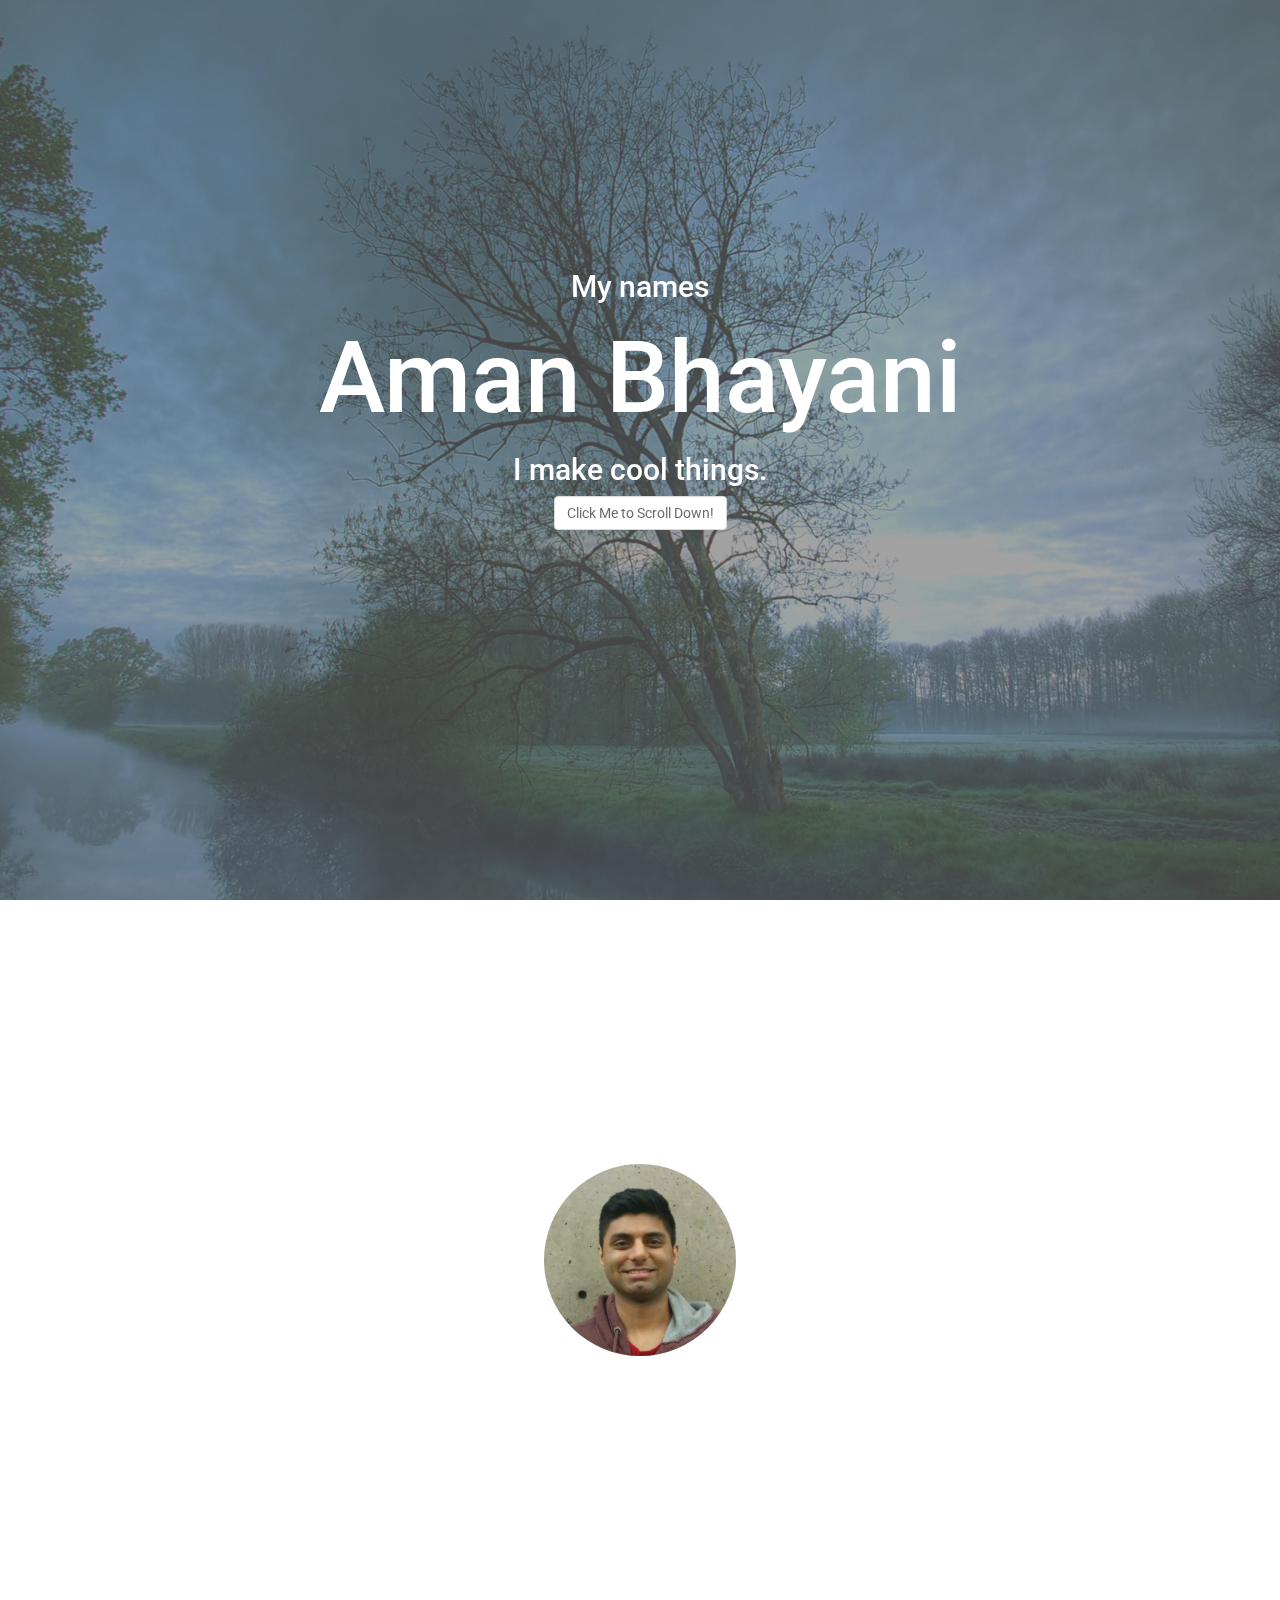
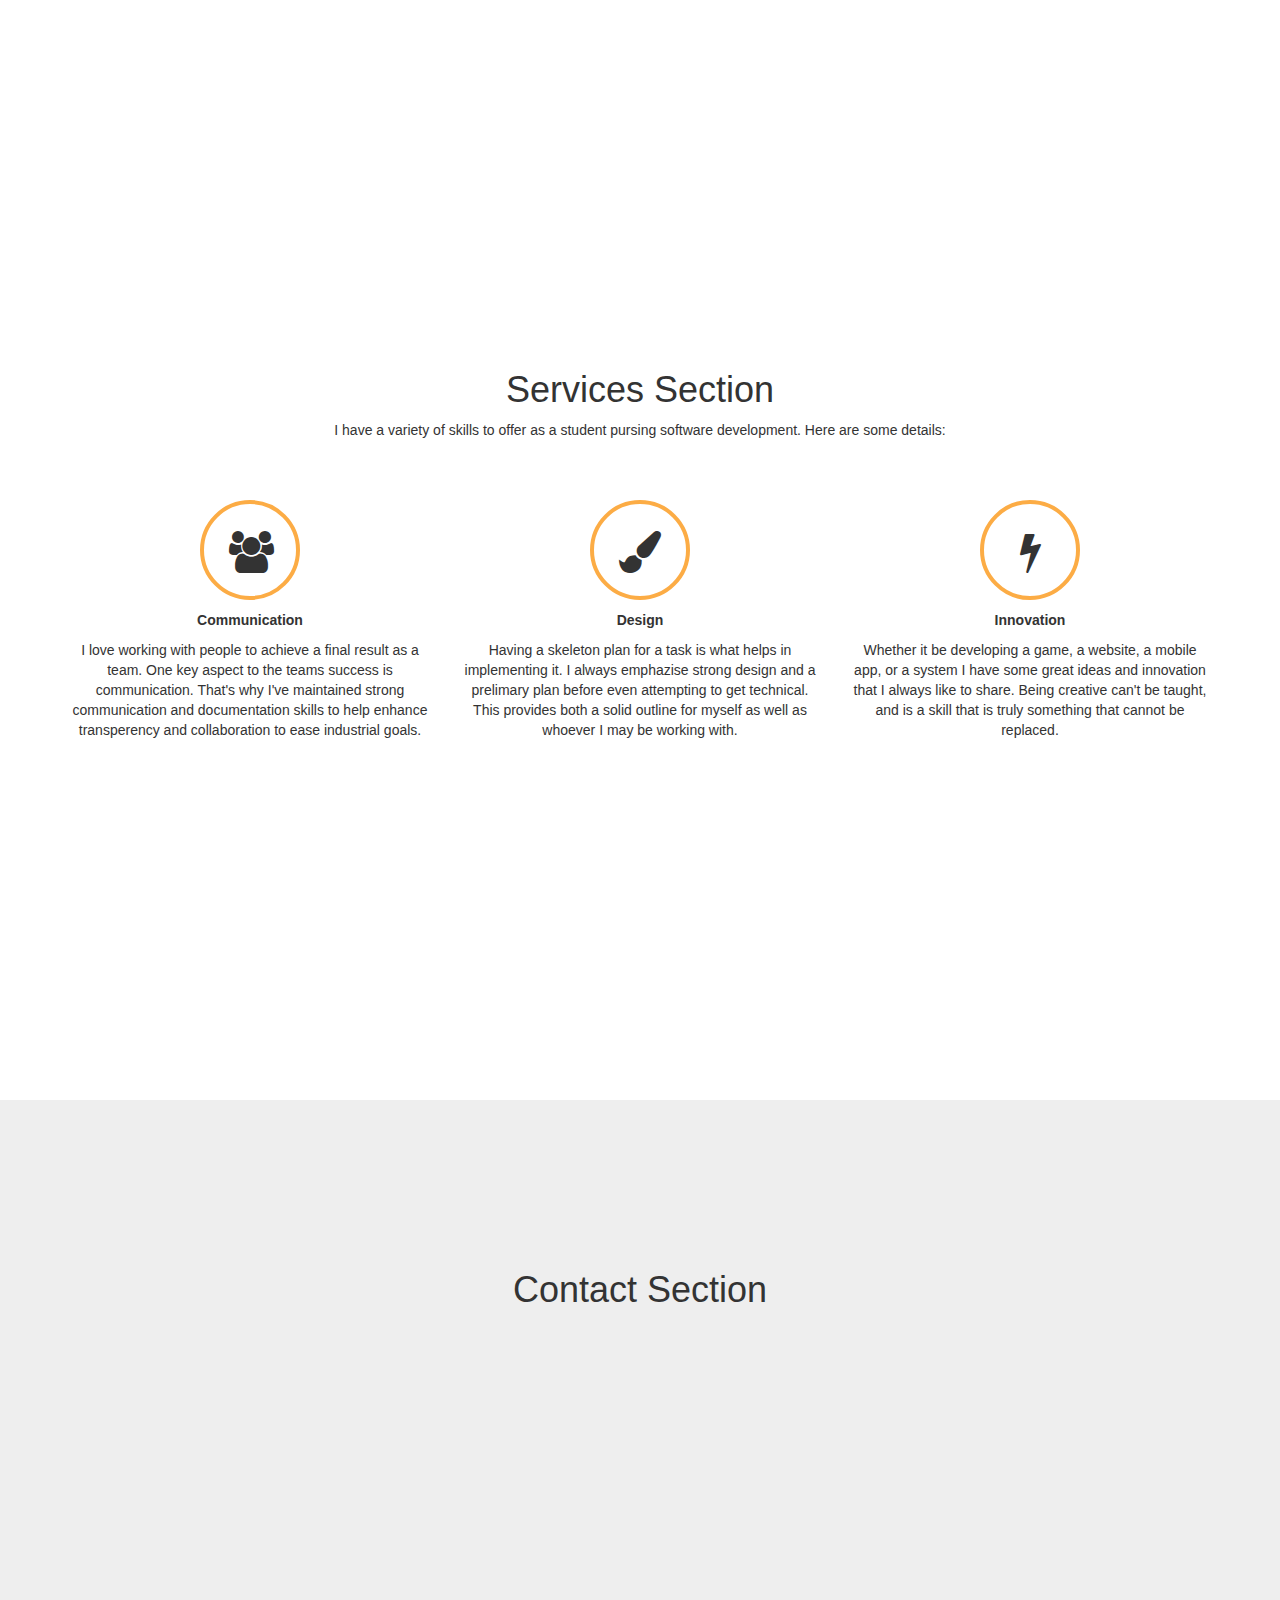
<file: startbootstrap-scrolling-nav-1.0.4/startbootstrap-scrolling-nav-1.0.4/index.html>
<!DOCTYPE html>
<html lang="en"><head>

    <meta charset="utf-8">
    <meta http-equiv="X-UA-Compatible" content="IE=edge">
    <meta name="viewport" content="width=device-width, initial-scale=1">
    <meta name="description" content="">
    <meta name="author" content="">

    <title>Scrolling Nav - Start Bootstrap Template</title>

    <!-- Bootstrap Core CSS -->
    <link href="css/bootstrap.min.css" rel="stylesheet">

    <!-- Custom CSS -->
    <link href="css/scrolling-nav.css" rel="stylesheet">

    <!-- HTML5 Shim and Respond.js IE8 support of HTML5 elements and media queries -->
    <!-- WARNING: Respond.js doesn't work if you view the page via file:// -->
    <!--[if lt IE 9]>
        <script src="https://oss.maxcdn.com/libs/html5shiv/3.7.0/html5shiv.js"></script>
        <script src="https://oss.maxcdn.com/libs/respond.js/1.4.2/respond.min.js"></script>
    <![endif]-->

    <!-- Google Fonts -->
    <link href="https://fonts.googleapis.com/css?family=Roboto" rel="stylesheet" type="text/css">

    <!-- Font Awesome -->
    <link rel="stylesheet" href="https://maxcdn.bootstrapcdn.com/font-awesome/4.5.0/css/font-awesome.min.css">


</head>

<!-- The #page-top ID is part of the scrolling feature - the data-spy and data-target are part of the built-in Bootstrap scrollspy function -->

<body id="page-top" data-spy="scroll" data-target=".navbar-fixed-top">

    <!-- Navigation -->
    <nav class="navbar navbar-default navbar-fixed-top" role="navigation" style="display: block;">
        <div class="container">
            <div class="navbar-header page-scroll">
                <button type="button" class="navbar-toggle" data-toggle="collapse" data-target=".navbar-ex1-collapse">
                    <span class="sr-only">Toggle navigation</span>
                    <span class="icon-bar"></span>
                    <span class="icon-bar"></span>
                    <span class="icon-bar"></span>
                </button>
                <a class="navbar-brand page-scroll" href="#page-top">Start Bootstrap</a>
            </div>

            <!-- Collect the nav links, forms, and other content for toggling -->
            <div class="collapse navbar-collapse navbar-ex1-collapse">
                <ul class="nav navbar-nav">
                    <!-- Hidden li included to remove active class from about link when scrolled up past about section -->
                    <li class="hidden">
                        <a class="page-scroll" href="#page-top"></a>
                    </li>
                    <li class="">
                        <a class="page-scroll" href="#about">About</a>
                    </li>
                    <li class="active">
                        <a class="page-scroll" href="#services">Services</a>
                    </li>
                    <li class="">
                        <a class="page-scroll" href="#contact">Contact</a>
                    </li>
                </ul>
            </div>
            <!-- /.navbar-collapse -->
        </div>
        <!-- /.container -->
    </nav>

    <!-- Intro Section -->
    <section id="intro" class="intro-section" style="display: block;">
        <div class="container">
            <div class="row">
                <div class="col-md-12">
                    <div id="info">
                        <h2>My names</h2>
                        <h1 style="font-size: 100px"> Aman Bhayani </h1>
                        <h2>I make cool things.</h2>
                        <a class="btn btn-default page-scroll" href="#about">Click Me to Scroll Down!</a>
                    </div>
                </div>
            </div>
        </div>
    </section>

    <!-- About Section -->
    <section id="about" class="about-section">
            <div class="container">
                <div class="row">
                    <div class="col-md-12">
                        <div id="about-info">
                                <h1>About Section</h1>
                                <br><br>
                                <img src="img/Aman.jpg" height="200px," width="200px"> 
                            <div class="col-md-12">
                                <br><br>
                                <p> I'm a 3rd year student at the University of Victoria, pursuing a degree in Computer Science with a concentration in Software Enginering. I am continuously learning new software development methods and always eager to get my hands on any project I can find. I have a strong business backgroud and interactive nature to collaborate with others on deploying and achieving goals. Should you be seeking a Software Engineer to be a valuable asset to your business please do not hesitate to contact me.
                                </p> 
                            </div>

                            <div class="col-md-12"><br><br></div>

                            <div class="col-md-4">
                                <p> <strong> Location:</strong> Victoria BC</p>
                            </div>

                            <div class="col-md-4">
                                <p> <strong> Email:</strong> abhayani@uvic.ca </p>
                            </div>

                            <div class="col-md-4">
                                 <p> <strong> Expected Graduation Date: </strong> December 2018 </p>
                            </div>
                        </div>
                    </div>
                </div>
            </div>
    </section>

    <!-- Services Section -->
    <section id="services" class="services-section">
        <div class="container">
            <div class="row">
                <div class="col-lg-12">
                    <h1>Services Section</h1>
					<p style="padding-bottom: 50px;">
                    I have a variety of skills
                    to offer as a student pursing software development. 
                    Here are some details:
                    </p>
                </div>

                <div class="col-lg-4">
                    <div class="center">
                        <i class="fa fa-users fa-3x" aria-hidden="true" style="color: rgb(51, 51, 51); background-color: rgb(255, 255, 255);"></i>
                            <p class="promo-caption"><b>Communication</b></p>
                                <p class="Communication">
                                    I love working with people 
                                    to achieve a final result as a team.
                                    One key aspect to the teams success is communication.
                                    That's why I've maintained strong 
                                    communication and documentation skills to help enhance transperency
                                    and collaboration to ease industrial goals.
                                </p>
                    </div>
                </div>


                <div class="col-lg-4">
                    <div class="center">
                        <i class="fa fa-paint-brush fa-3x" aria-hidden="true" style="color: rgb(51, 51, 51); background-color: rgb(255, 255, 255);"></i>
                            <p class="promo-caption"><b>Design</b></p>
                                <p class="Design">
                                    Having a skeleton plan for a task is what
                                    helps in implementing it. 
                                    
                                    I always emphazise strong design and a prelimary
                                    plan before even attempting to get technical.
                                    This provides both a solid outline for
                                    myself as well as whoever I may be working with.
                                </p>
                    </div>
                </div>


                <div class="col-lg-4">
                    <div class="center">
                        <i class="fa fa-bolt fa-3x" aria-hidden="true" style="color: rgb(51, 51, 51); background-color: rgb(255, 255, 255);"></i>
                            <p class="promo-caption"><b>Innovation</b></p>
                                <p class="Innovation">
                                Whether it be developing a game, a website, 
                                a mobile app, or a system I have some great ideas and innovation
                                that I always like to share. Being creative can't be taught,
                                and is a skill that is truly something that cannot be replaced.
                                </p>
                    </div>
                </div>



            </div>
        </div>
    </section>

    <!-- Contact Section -->
    <section id="contact" class="contact-section">
        <div class="container">
            <div class="row">
                <div class="col-lg-12">
                    <h1>Contact Section</h1>
                </div>
            </div>
        </div>
    </section>

    <!-- jQuery -->
    <script src="js/jquery.js"></script>
    <script src="js/jquery.color.js"></script>


    <!-- Bootstrap Core JavaScript -->
    <script src="js/bootstrap.min.js"></script>

    <!-- Scrolling Nav JavaScript -->
    <script src="js/jquery.easing.min.js"></script>
    <script src="js/scrolling-nav.js"></script>




</body></html>
</file>
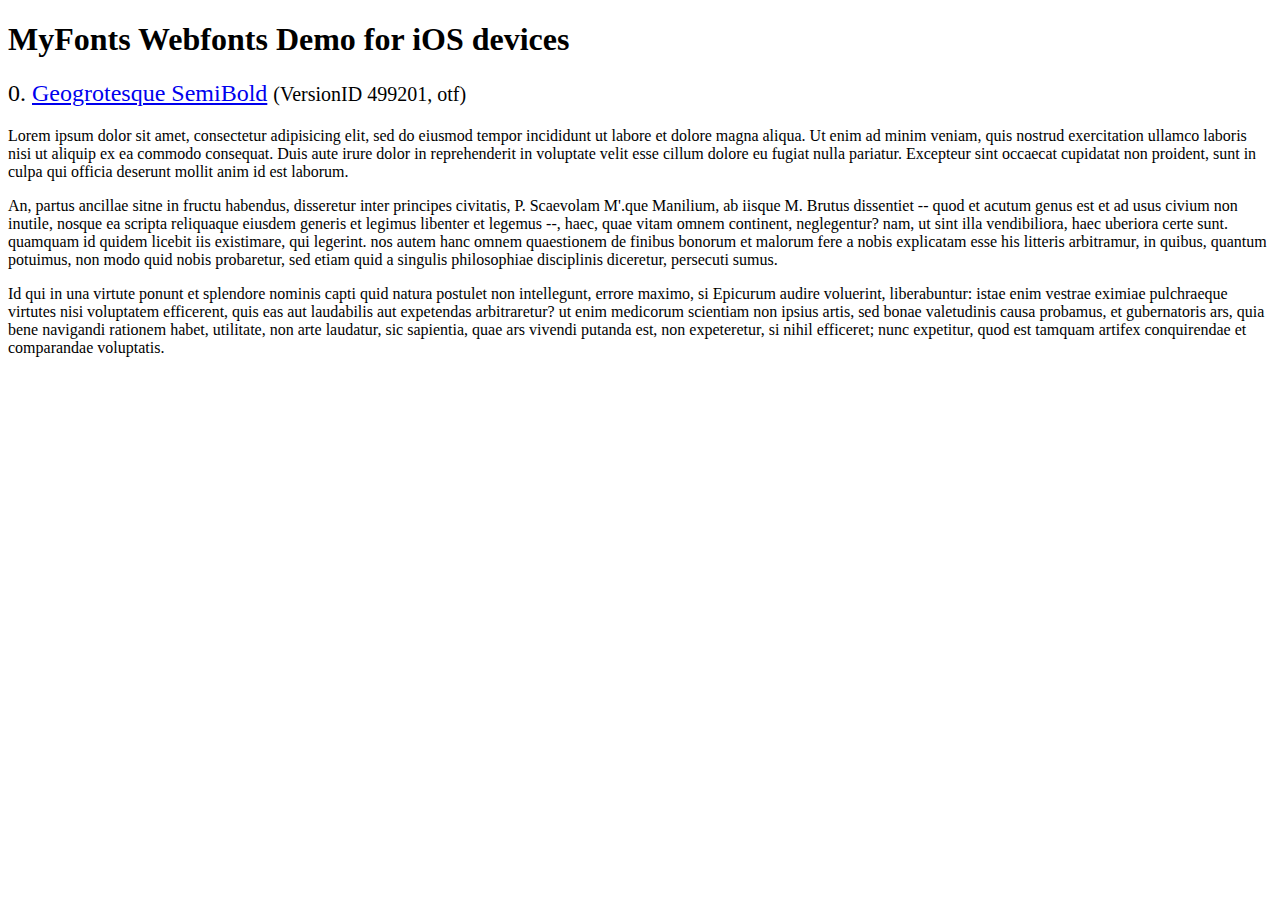
<file: FlexSlider-release-2-2-0/demo/fonts/webfonts/geo-semibold/svg/index.html>
<!DOCTYPE html>
<html>
<head>
<title>MyFonts Webfonts Demo for iOS devices</title>
<meta http-equiv="content-type" content="text/html; charset=utf-8" />

<style type="text/css" media="all">

	h2 {
		 font-weight:normal;
	}

		
	@font-face {
		font-family:"Geogrotesque-SemiBold";
		src:url("style_169898.svg#Geogrotesque-SemiBold") format("svg");
	}
	
	.webfont_0 {
		font-family: Geogrotesque-SemiBold;
	}
		
</style>

</head>

<body>

<h1>MyFonts Webfonts Demo for iOS devices</h1>


<h2>0. <span class='webfont_0'><a href='http://new.myfonts.com/search/style::169898/'>Geogrotesque SemiBold</a></span>
<small>(VersionID 499201, otf)</small>
</h2>

<p class='webfont_0'>Lorem ipsum dolor sit amet, consectetur adipisicing elit, sed do eiusmod tempor incididunt ut labore et dolore magna aliqua. Ut enim ad minim veniam, quis nostrud exercitation ullamco laboris nisi ut aliquip ex ea commodo consequat. Duis aute irure dolor in reprehenderit in voluptate velit esse cillum dolore eu fugiat nulla pariatur. Excepteur sint occaecat cupidatat non proident, sunt in culpa qui officia deserunt mollit anim id est laborum.</p>

<p class='webfont_0'>An, partus ancillae sitne in fructu habendus, disseretur inter principes civitatis, P. Scaevolam M'.que Manilium, ab iisque M. Brutus dissentiet -- quod et acutum genus est et ad usus civium non inutile, nosque ea scripta reliquaque eiusdem generis et legimus libenter et legemus --, haec, quae vitam omnem continent, neglegentur? nam, ut sint illa vendibiliora, haec uberiora certe sunt. quamquam id quidem licebit iis existimare, qui legerint. nos autem hanc omnem quaestionem de finibus bonorum et malorum fere a nobis explicatam esse his litteris arbitramur, in quibus, quantum potuimus, non modo quid nobis probaretur, sed etiam quid a singulis philosophiae disciplinis diceretur, persecuti sumus.</p>

<p class='webfont_0'>Id qui in una virtute ponunt et splendore nominis capti quid natura postulet non intellegunt, errore maximo, si Epicurum audire voluerint, liberabuntur: istae enim vestrae eximiae pulchraeque virtutes nisi voluptatem efficerent, quis eas aut laudabilis aut expetendas arbitraretur? ut enim medicorum scientiam non ipsius artis, sed bonae valetudinis causa probamus, et gubernatoris ars, quia bene navigandi rationem habet, utilitate, non arte laudatur, sic sapientia, quae ars vivendi putanda est, non expeteretur, si nihil efficeret; nunc expetitur, quod est tamquam artifex conquirendae et comparandae voluptatis.</p>




</body>
</html>
</file>
<file: startbootstrap-scrolling-nav-1.0.4/startbootstrap-scrolling-nav-1.0.4/css/scrolling-nav.css>
/*!
 * Start Bootstrap - Scrolling Nav HTML Template (http://startbootstrap.com)
 * Code licensed under the Apache License v2.0.
 * For details, see http://www.apache.org/licenses/LICENSE-2.0.
 */

body {
    width: 100%;
    height: 100%;
}

html {
    width: 100%;
    height: 100%;
}

@media(min-width:767px) {
    .navbar {
        padding: 10px 0;
        -webkit-transition: background .5s ease-in-out,padding .5s ease-in-out;
        -moz-transition: background .5s ease-in-out,padding .5s ease-in-out;
        transition: background .5s ease-in-out,padding .5s ease-in-out;
    }

    .top-nav-collapse {
        padding: 0;
    }
}

/* Demo Sections - You can use these as guides or delete them - the scroller will work with any sort of height, fixed, undefined, or percentage based.
The padding is very important to make sure the scrollspy picks up the right area when scrolled to. Adjust the margin and padding of sections and children 
of those sections to manage the look and feel of the site. */

.intro-section{
    height: 100%;
    position: relative;
}

.intro-section::before {
     content: '';
          -webkit-filter: brightness(0.5); 
     background: url('../splash.jpg') 50% 0% no-repeat;
     background-size: cover;
     position: absolute;
     height: 100%;
     width: 100%;
}

#info{
    padding-top: 250px;
    text-align: center;
    font-family: 'Roboto', sans-serif;
    color: white;
}


.about-section {
    height: 100%;
    position: relative;
}


.about-section::before {
     content: '';
          -webkit-filter: brightness(0.5); 
     background: url('../img/about.jpg') 50% 0% no-repeat fixed;
     background-size: cover;
     position: absolute;
     height: 100%;
     width: 100%;
}

 #about img{
    border-radius: 50%;
    border-width: 4px;
    border-style: solid;
    border-color: #fff;


    }   


#about-info{
    padding-top: 150px;
    text-align: center;
    font-family: 'Roboto', sans-serif;
    color: white;
}


.services-section {
    height: 100%;
    padding-top: 150px;
    text-align: center;
    background: #fff;
}

#services i.fa {
    border: 4px solid #FCAC45;
    width: 100px;
    height: 100px;
    padding: 27px 25px;
    margin-bottom: 10px;
    border-radius: 50%;
}



.contact-section {
    height: 100%;
    padding-top: 150px;
    text-align: center;
    background: #eee;
}
</file>
